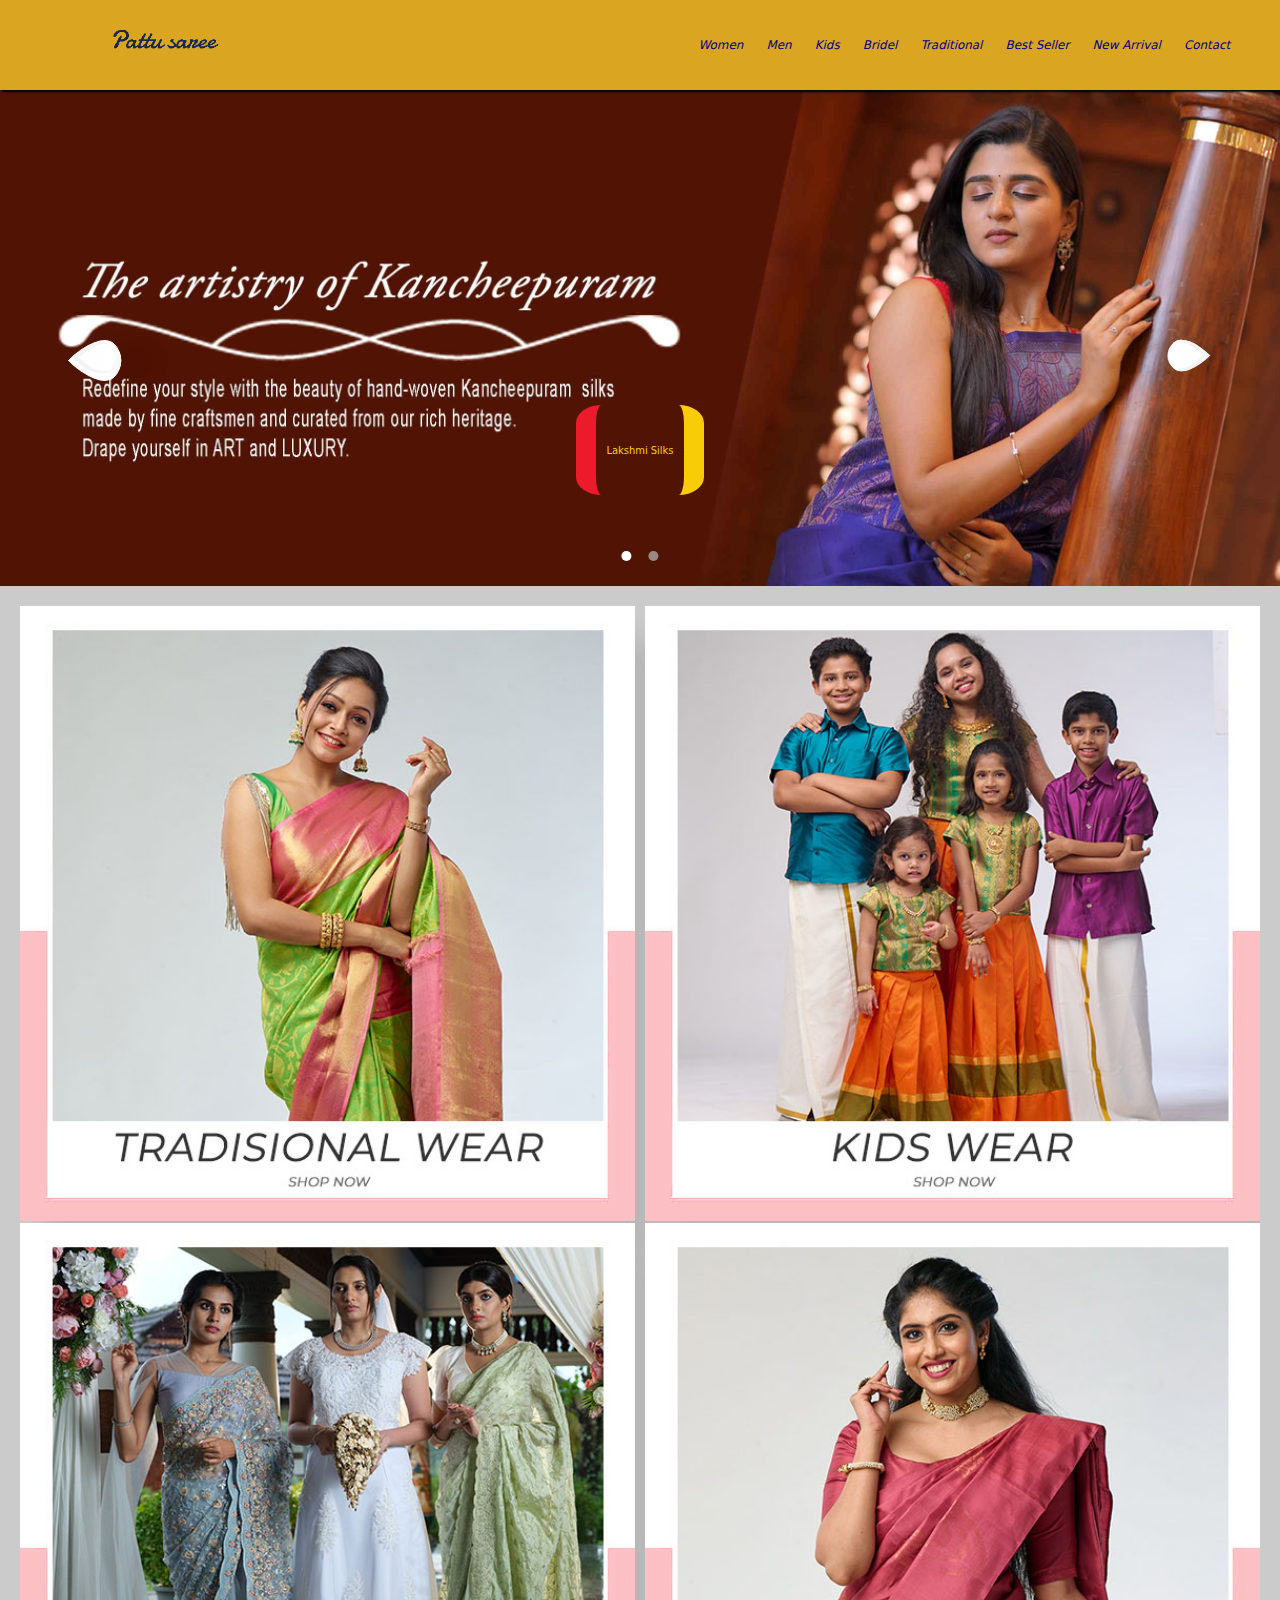
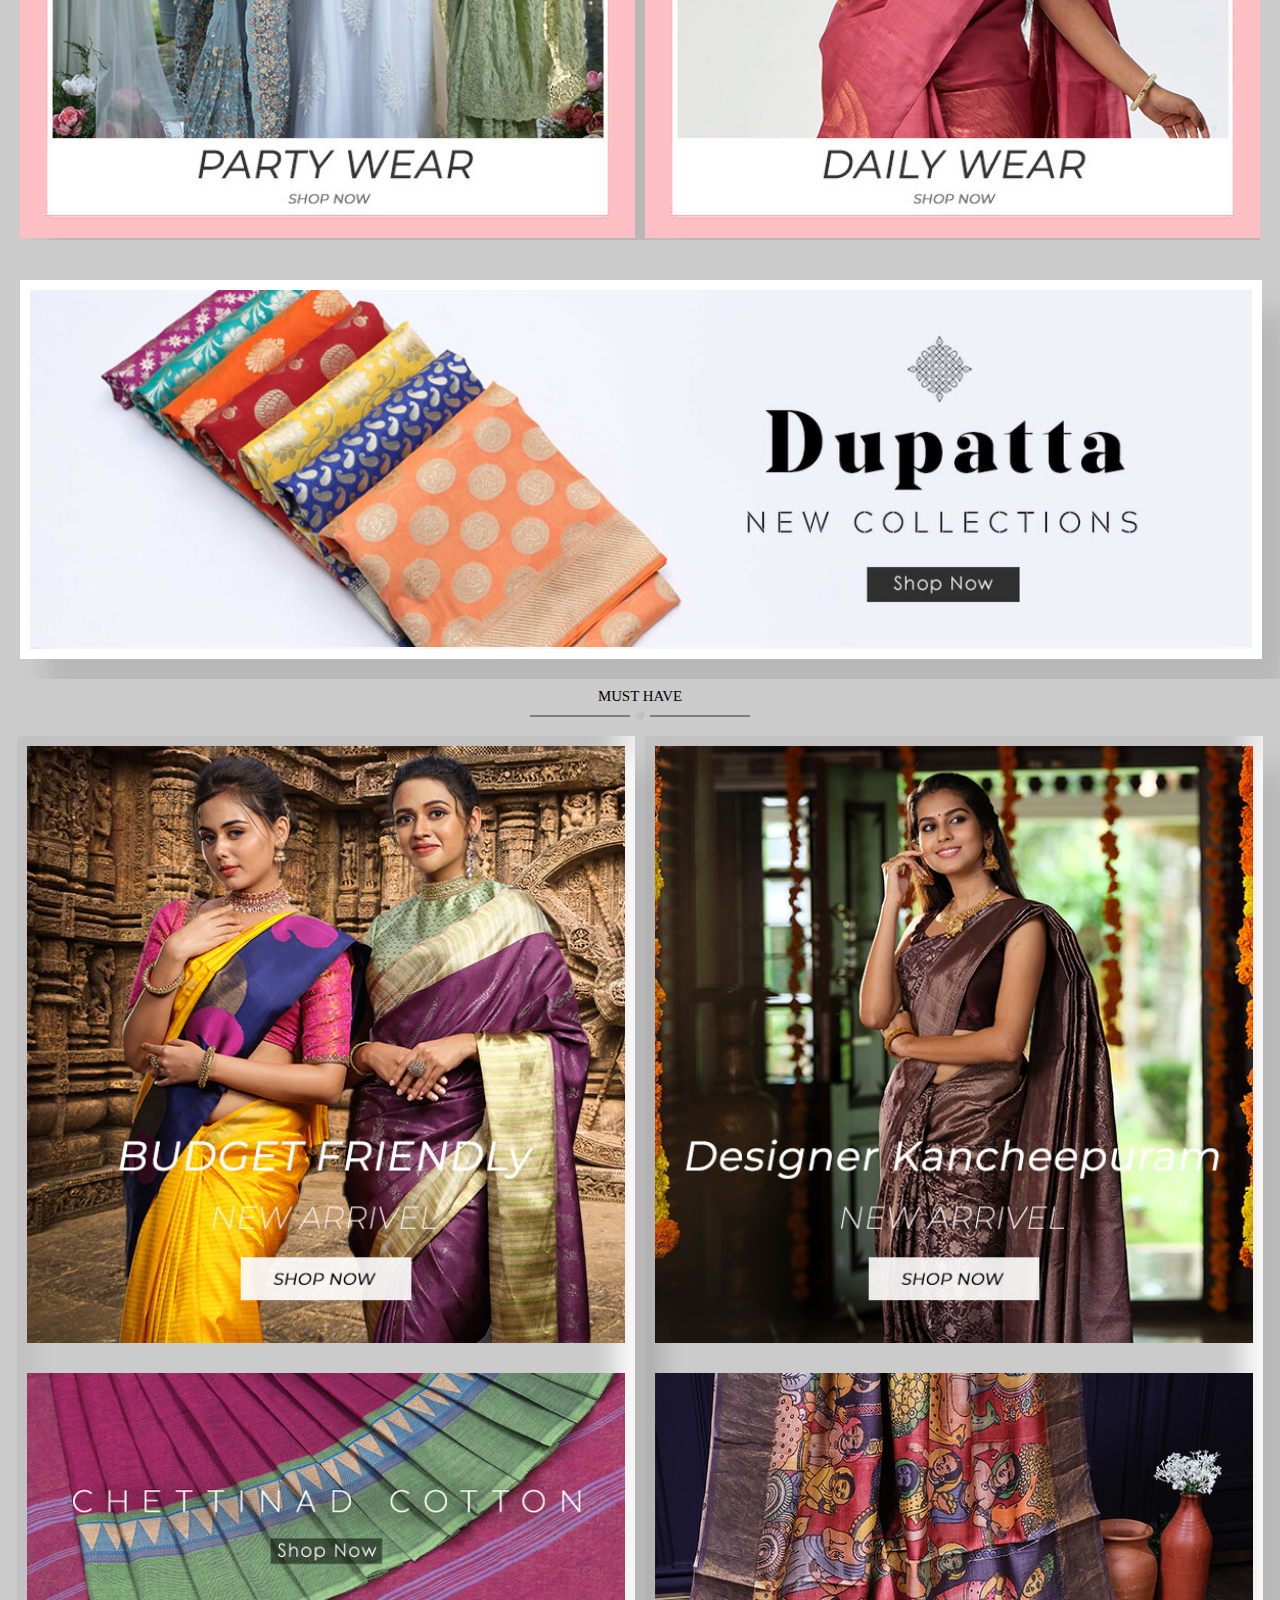
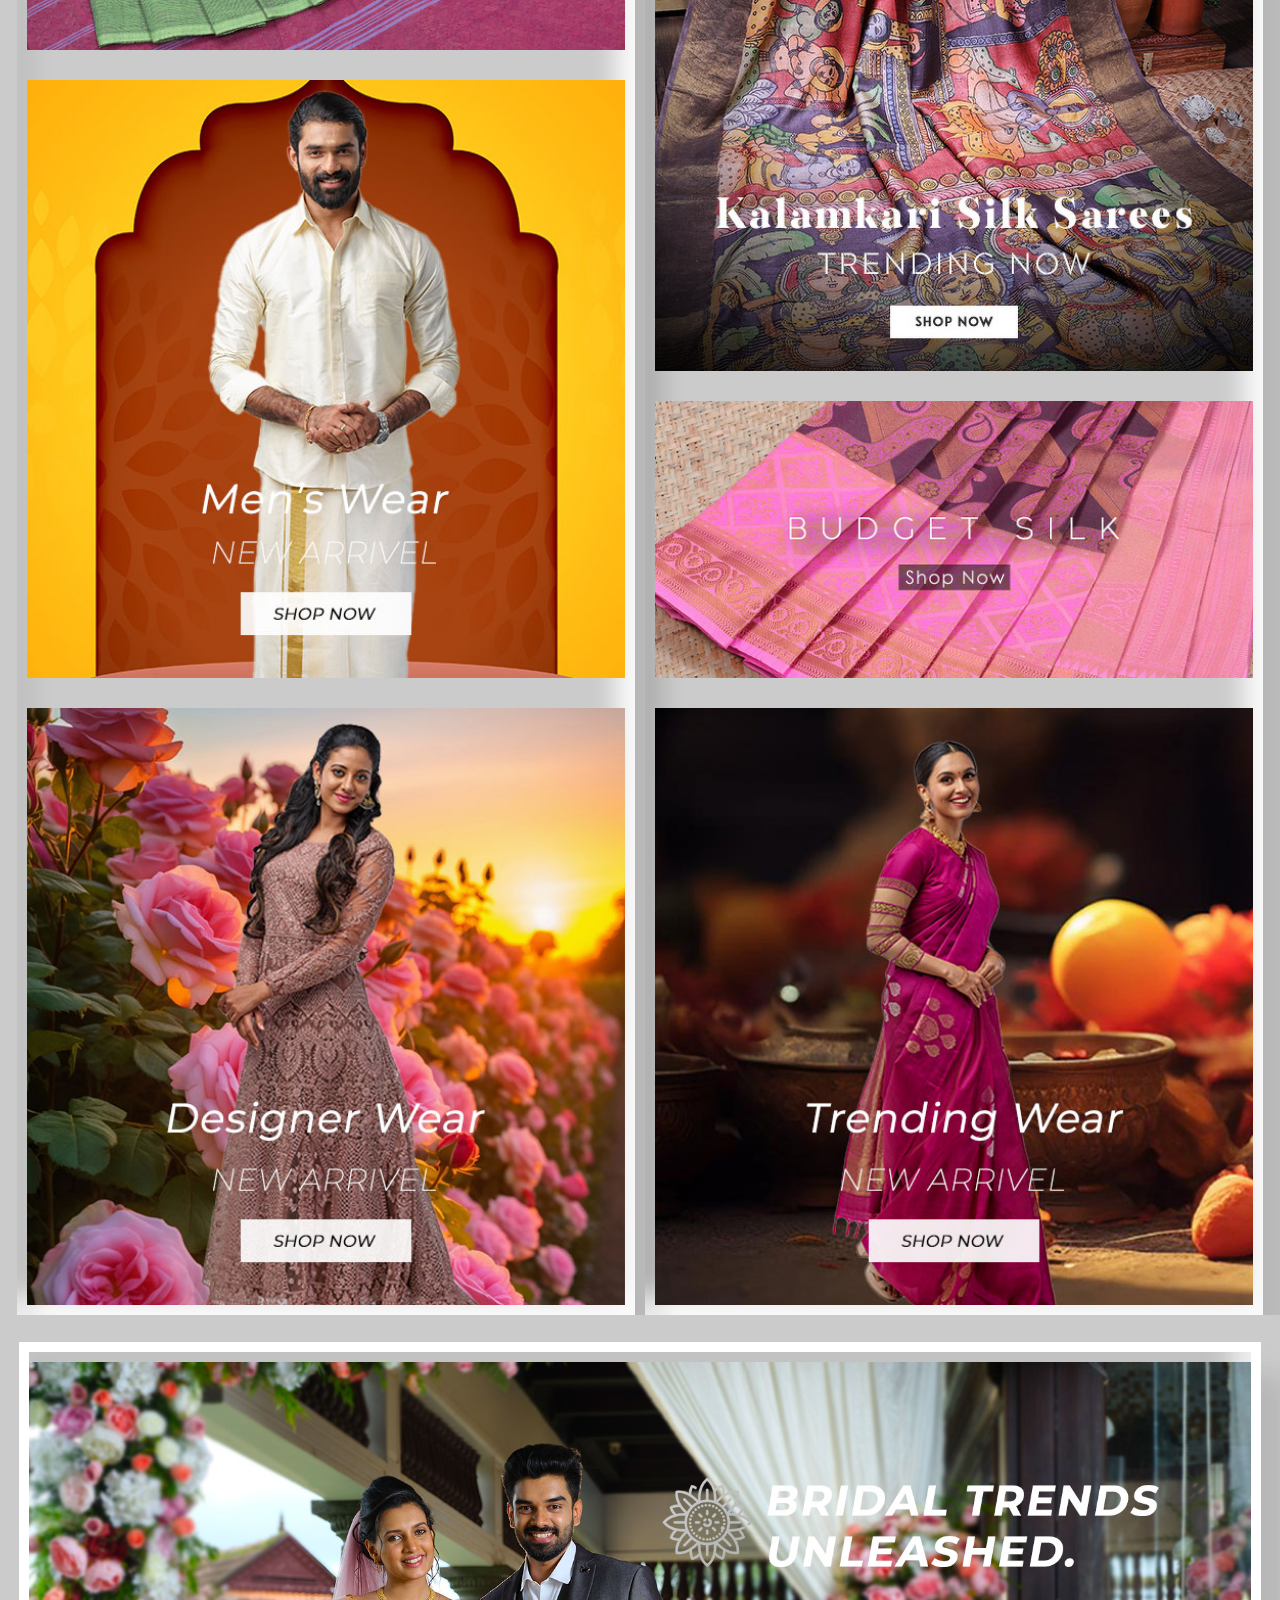
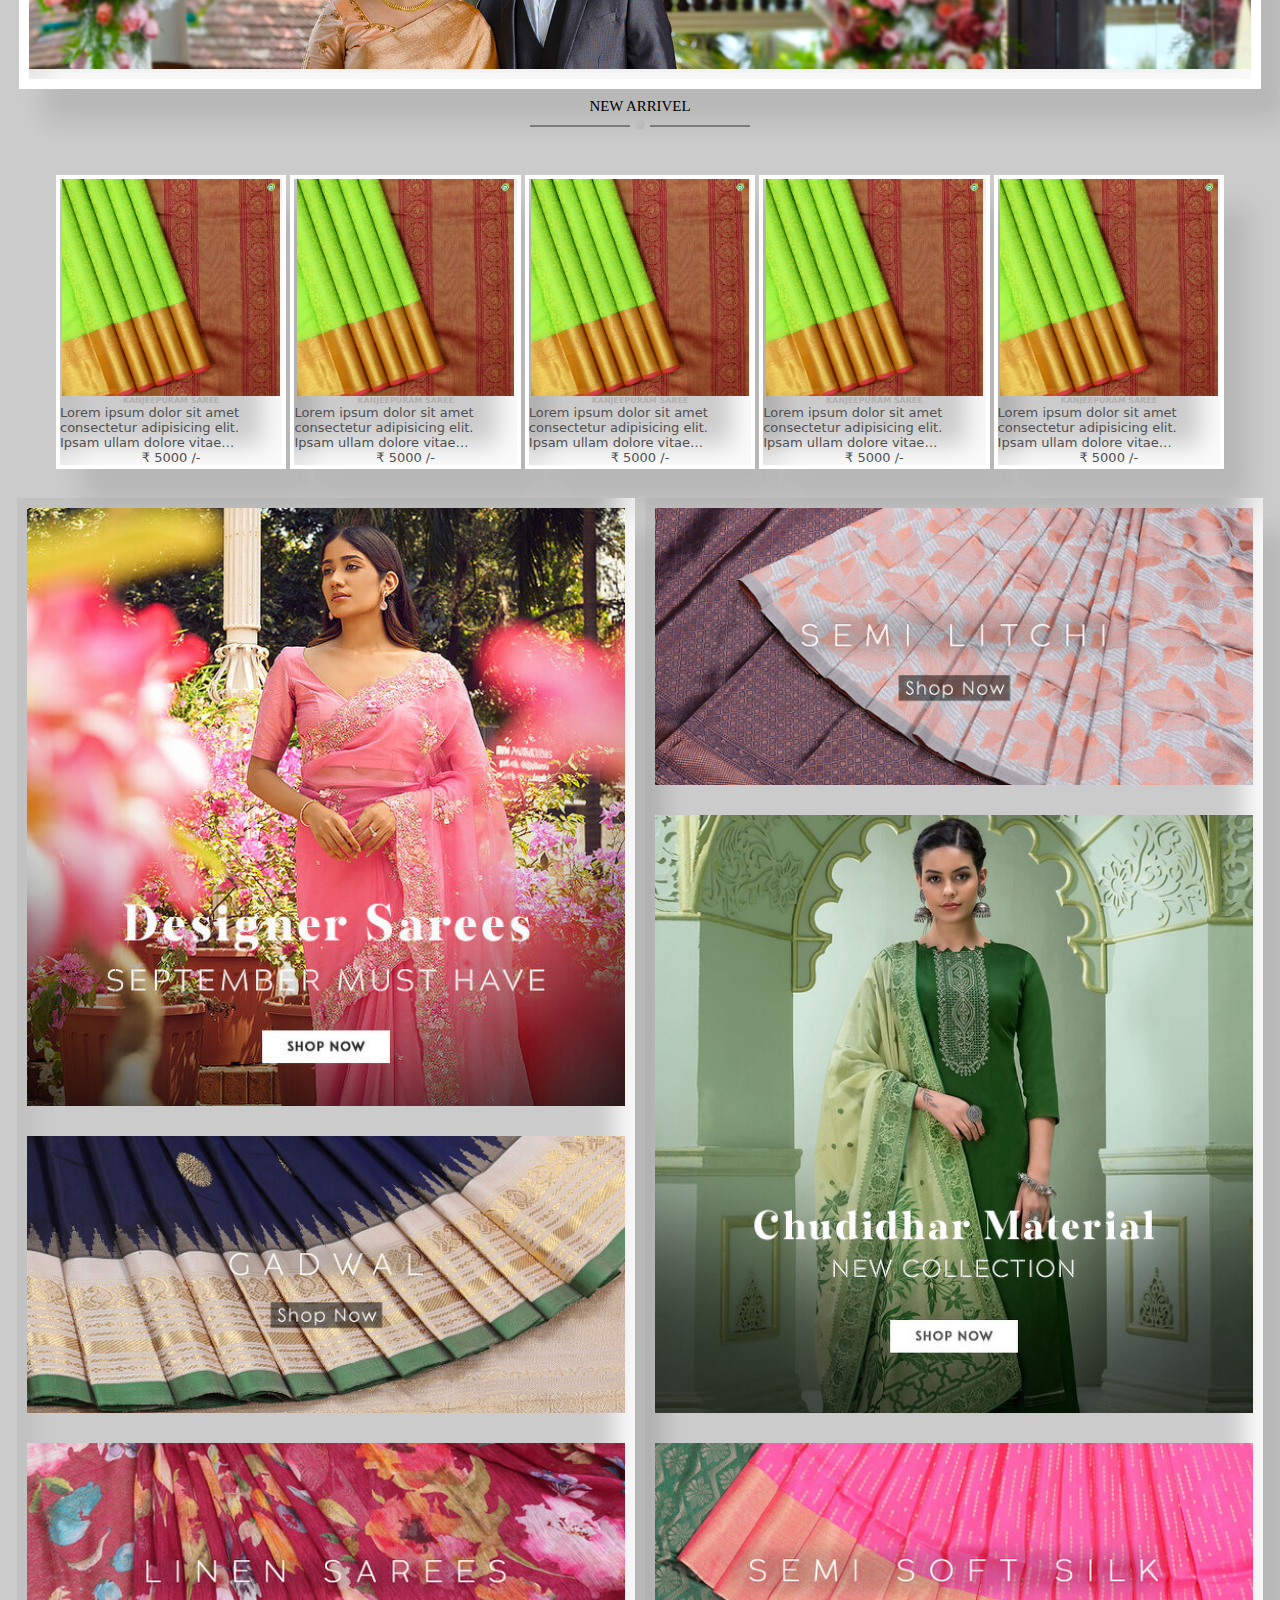
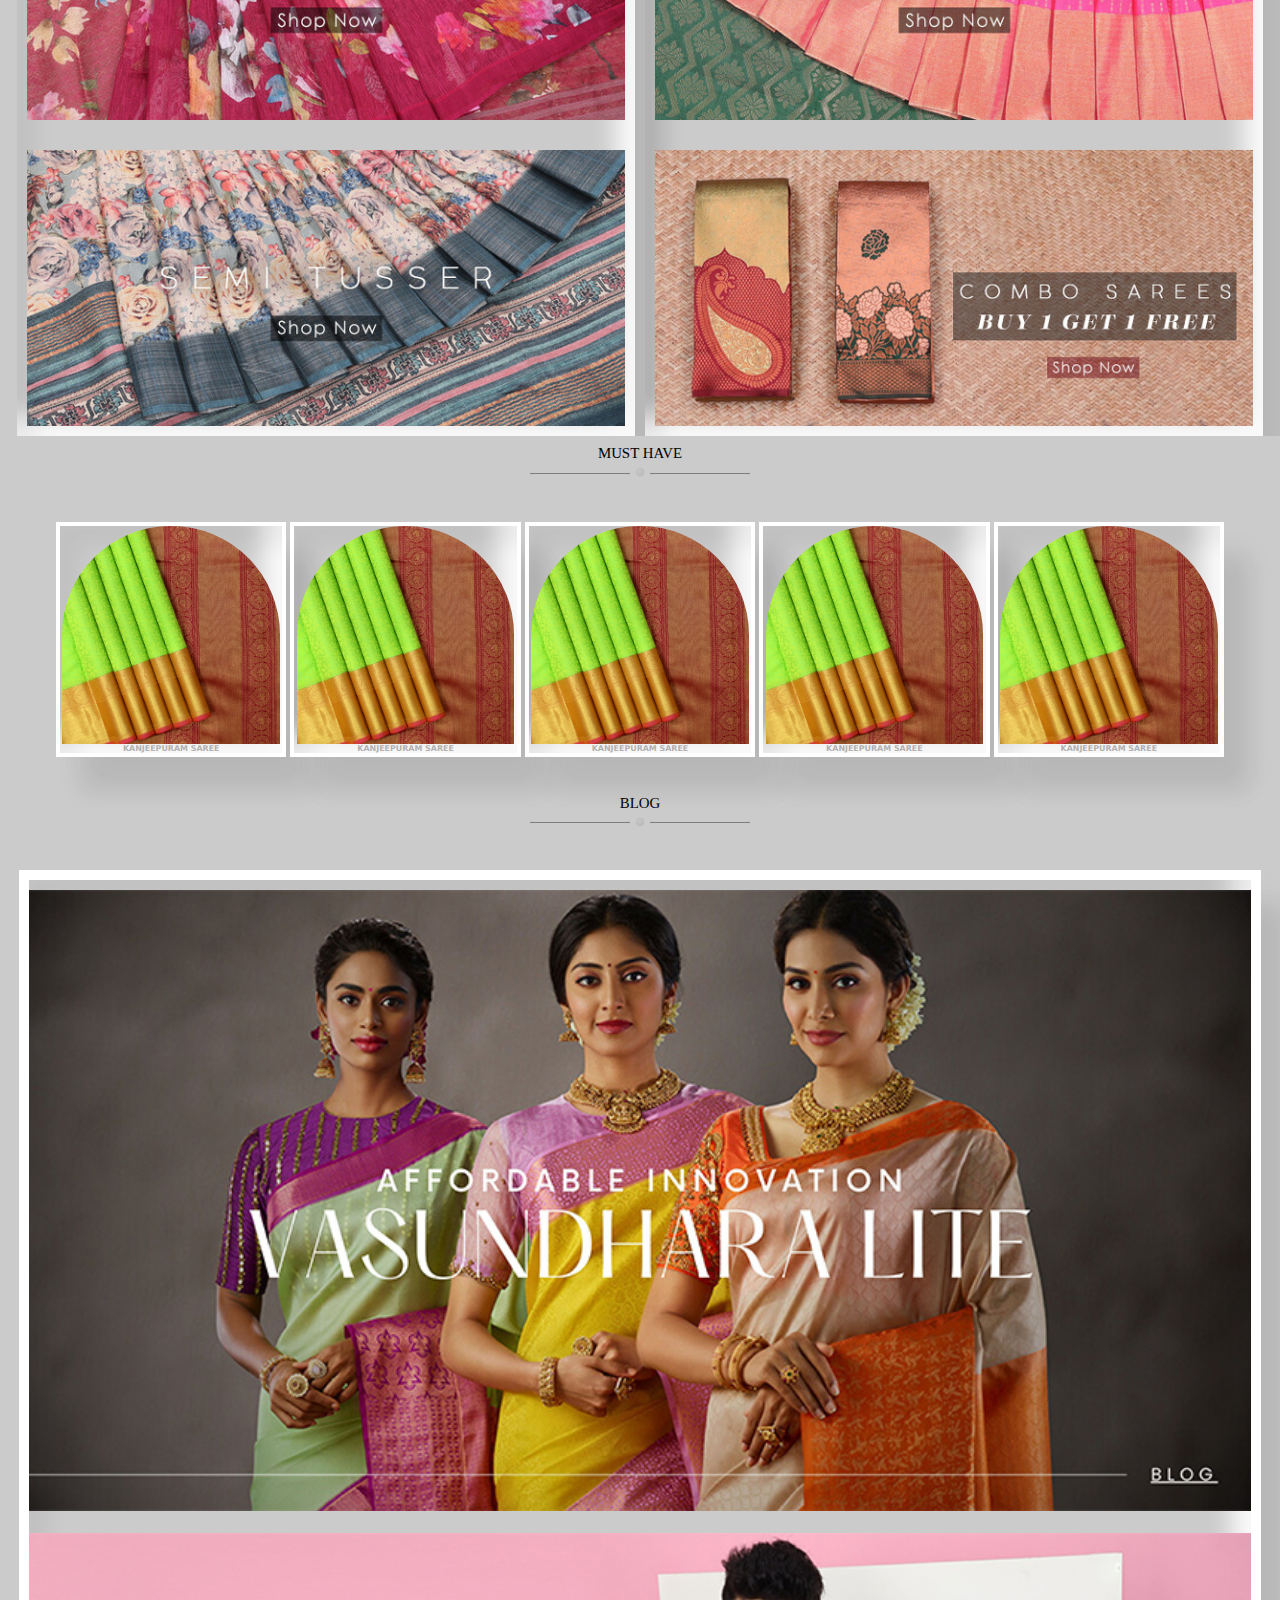
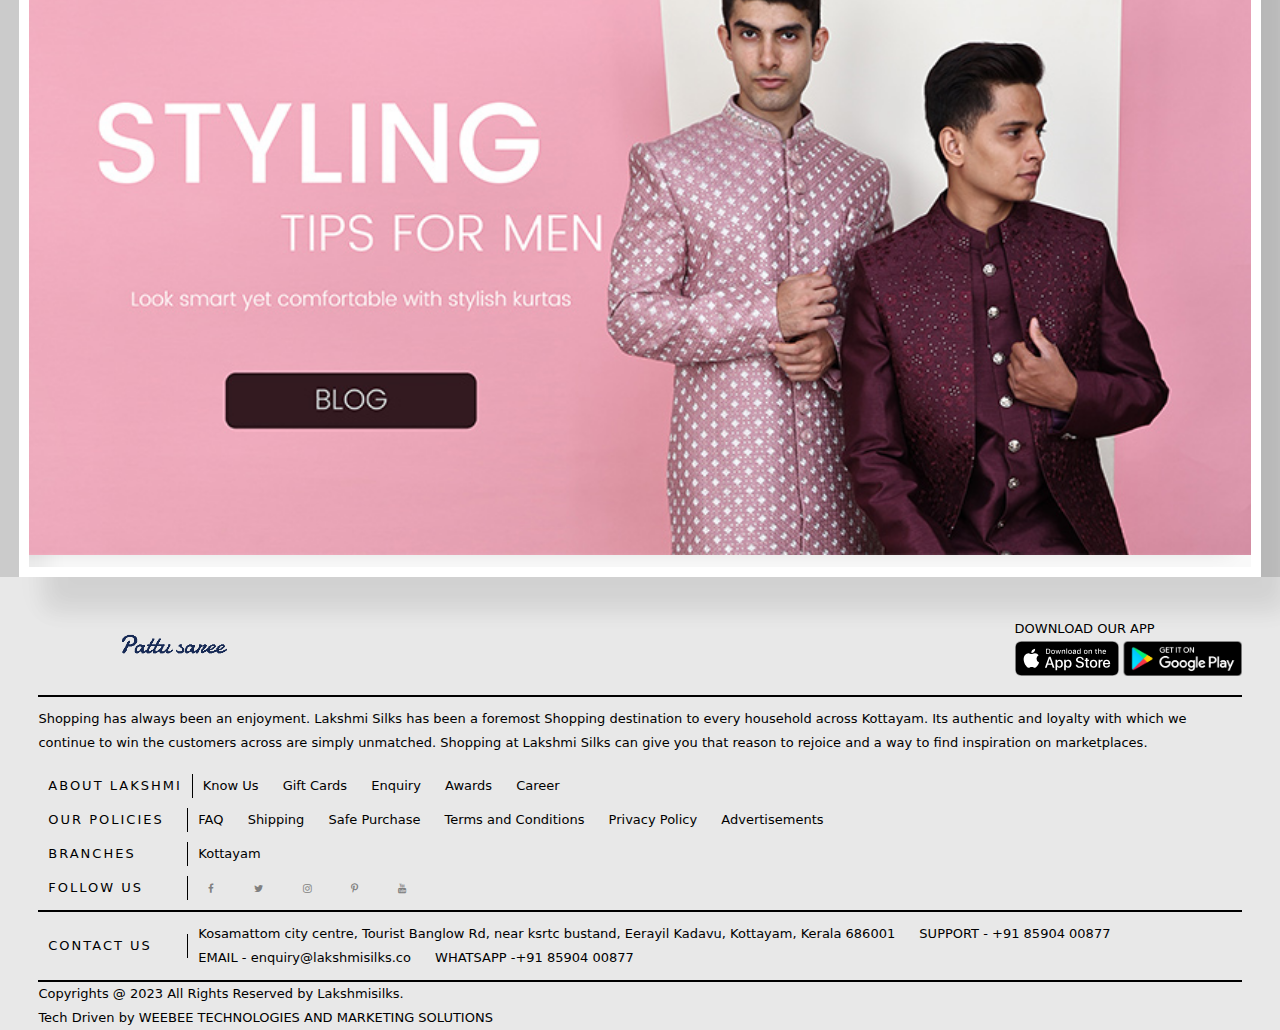
<file: index.html>
<!DOCTYPE html>
<html lang="en">
  <head>
    <meta charset="UTF-8" />
    <meta name="viewport" content="width=device-width, initial-scale=1.0" />
    <title>lakshmi-silks</title>
    <link rel="stylesheet" href="style.css" />
    <link rel="shortcut icon" href="./assets/logo.png" type="image/x-icon" />
    <link
      rel="stylesheet"
      href="https://cdnjs.cloudflare.com/ajax/libs/font-awesome/4.7.0/css/font-awesome.min.css"
    />
  </head>
  <body>
    <div class="ring" id="loader"></div>
    <header>
      <nav>
        <div class="logo">
          <img
            src="./assets/logo.png"
            alt="logo"
            loading="lazy"
            class="logo-img"
          />
        </div>
        <div class="menu-items">
          <div><i class="ba-close"></i></div>
          <ul>
            <li>Women</li>
            <li>Men</li>
            <li>Kids</li>
            <li>Bridel</li>
            <li>Traditional</li>
            <li>Best Seller</li>
            <li>New Arrival</li>
            <li>Contact</li>
          </ul>
        </div>
        <div class="burger"></div>
      </nav>
      <div class="mobile-menu-btm">
        <div><i class="fa fa-home" aria-hidden="true"></i></div>
        <div><i class="fa fa-shopping-bag" aria-hidden="true"></i></div>
        <div><i class="fa fa-phone" aria-hidden="true"></i></div>
        <div><i class="fa fa-address-book-o" aria-hidden="true"></i></div>
      </div>
    </header>
    <main>
      <div>
        <div class="hero">
          <div class="right">
            <div class="drops">
              <div class="drop"></div>
            </div>
          </div>
          <div class="left">
            <div class="drops">
              <div class="drop"></div>
            </div>
          </div>
          <div class="dots"></div>
          <div class="slide">
            <img src="./assets/hero.jpg" alt="" srcset="" loading="lazy" />
          </div>
          <div class="slide">
            <img
              src="./assets/lakshmicarousel2.jpg"
              alt=""
              srcset=""
              loading="lazy"
            />
          </div>
        </div>
      </div>
      <section>
        <div class="sect-2">
          <div class="col-l">
            <img
              src="./assets/lakshmibox10.jpg"
              alt="sect-2 iamge"
              loading="lazy"
            />
            <img
              src="./assets/lakshmibox11.jpg"
              alt="sect-2 iamg"
              loading="lazy"
            />
          </div>

          <div class="col-l">
            <img
              src="./assets/lakshmibox12.jpg"
              alt="sect-2 iamg"
              loading="lazy"
            />
            <img
              src="./assets/lakshmibox13.jpg"
              alt="sect-2 iamg"
              loading="lazy"
            />
          </div>
        </div>
      </section>
      <section>
        <div class="sect-3">
          <div class="semi-banner">
            <img src="./assets/pot (8).jpg" alt="banner" loading="lazy" />
          </div>
        </div>
      </section>
      <section>
        <div class="h-sec">
          <strong>MUST HAVE</strong>
          <div class="btm-cl">
            <div class="h-sec-bar"></div>
            <div>
              <img
                src="./assets/mandala.png"
                alt="symbol"
                class="Symbol"
                loading="lazy"
              />
            </div>
            <div class="h-sec-bar"></div>
          </div>
        </div>
        <div class="gallery">
          <div class="col">
            <img src="./assets/lakshmiblock2.jpg" alt="" loading="lazy" />
            <img src="./assets/asset 34.jpeg" alt="" loading="lazy" />
            <img src="./assets/lakhmiblock3.jpg" alt="" loading="lazy" />
            <img src="./assets/lakshmibblock4.jpg" alt="" loading="lazy" />
          </div>
          <div class="col">
            <img src="./assets/lakhmiblock1.jpg" alt="" loading="lazy" />
            <img src="./assets/asset 57.jpeg" alt="" loading="lazy" />
            <img src="./assets/asset 56.jpeg" alt="" loading="lazy" />
            <img src="./assets/lakhmiblock5.jpg" alt="" loading="lazy" />
          </div>
        </div>
      </section>
      <section>
        <div class="banner">
          <img src="./assets/HomeBanner4.jpg" alt="banner" loading="lazy" />
        </div>
      </section>
      <section>
        <div class="h-sec">
          <strong>New Arrivel</strong>
          <div class="btm-cl">
            <div class="h-sec-bar"></div>
            <div>
              <img
                src="./assets/mandala.png"
                alt="symbol"
                class="Symbol"
                loading="lazy"
              />
            </div>
            <div class="h-sec-bar"></div>
          </div>
        </div>
        <div class="product-row">
          <div class="product-box">
            <img
              src="./assets/pdct.jpg"
              alt="pdct"
              loading="lazy"
              class="pdctimg"
            />
            <h4 class="pdcth">Kanjeepuram saree</h4>
            <p class="pdctcnt">
              Lorem ipsum dolor sit amet consectetur adipisicing elit. Ipsam
              ullam dolore vitae perferendis quos iste debitis quaerat mollitia
              sed magni itaque, odit voluptates consectetur, quam, reprehenderit
              maxime distinctio totam nisi.
            </p>
            <span class="price">₹ 5000 /-</span>
          </div>
          <div class="product-box">
            <img
              src="./assets/pdct.jpg"
              alt="pdct"
              loading="lazy"
              class="pdctimg"
            />
            <h4 class="pdcth">Kanjeepuram saree</h4>
            <p class="pdctcnt">
              Lorem ipsum dolor sit amet consectetur adipisicing elit. Ipsam
              ullam dolore vitae perferendis quos iste debitis quaerat mollitia
              sed magni itaque, odit voluptates consectetur, quam, reprehenderit
              maxime distinctio totam nisi.
            </p>
            <span class="price">₹ 5000 /-</span>
          </div>
          <div class="product-box">
            <img
              src="./assets/pdct.jpg"
              alt="pdct"
              loading="lazy"
              class="pdctimg"
            />
            <h4 class="pdcth">Kanjeepuram saree</h4>
            <p class="pdctcnt">
              Lorem ipsum dolor sit amet consectetur adipisicing elit. Ipsam
              ullam dolore vitae perferendis quos iste debitis quaerat mollitia
              sed magni itaque, odit voluptates consectetur, quam, reprehenderit
              maxime distinctio totam nisi.
            </p>
            <span class="price">₹ 5000 /-</span>
          </div>
          <div class="product-box">
            <img
              src="./assets/pdct.jpg"
              alt="pdct"
              loading="lazy"
              class="pdctimg"
            />
            <h4 class="pdcth">Kanjeepuram saree</h4>
            <p class="pdctcnt">
              Lorem ipsum dolor sit amet consectetur adipisicing elit. Ipsam
              ullam dolore vitae perferendis quos iste debitis quaerat mollitia
              sed magni itaque, odit voluptates consectetur, quam, reprehenderit
              maxime distinctio totam nisi.
            </p>
            <span class="price">₹ 5000 /-</span>
          </div>
          <div class="product-box">
            <img
              src="./assets/pdct.jpg"
              alt="pdct"
              loading="lazy"
              class="pdctimg"
            />
            <h4 class="pdcth">Kanjeepuram saree</h4>
            <p class="pdctcnt">
              Lorem ipsum dolor sit amet consectetur adipisicing elit. Ipsam
              ullam dolore vitae perferendis quos iste debitis quaerat mollitia
              sed magni itaque, odit voluptates consectetur, quam, reprehenderit
              maxime distinctio totam nisi.
            </p>
            <span class="price">₹ 5000 /-</span>
          </div>
        </div>
      </section>
      <section>
        <div class="gallery">
          <div class="col">
            <img src="./assets/asset 38.jpeg" alt="" loading="lazy" />
            <img src="./assets/asset 37.jpeg" alt="" loading="lazy" />

            <img src="./assets/asset 36.jpeg" alt="" loading="lazy" />
            <img src="./assets/asset 39.jpeg" alt="" loading="lazy" />
          </div>
          <div class="col">
            <img src="./assets/asset 58.jpeg" alt="" loading="lazy" />
            <img src="./assets/asset 62.jpeg" alt="" loading="lazy" />
            <img src="./assets/asset 59.jpeg" alt="" loading="lazy" />
            <img src="./assets/asset 61.jpeg" alt="" loading="lazy" />
          </div>
        </div>
      </section>
      <section>
        <div class="h-sec">
          <strong>MUST HAVE</strong>
          <div class="btm-cl">
            <div class="h-sec-bar"></div>
            <div>
              <img
                src="./assets/mandala.png"
                alt="symbol"
                class="Symbol"
                loading="lazy"
              />
            </div>
            <div class="h-sec-bar"></div>
          </div>
        </div>
        <div class="product-row">
          <div class="product-box">
            <img
              src="./assets/pdct.jpg"
              alt="pdct"
              loading="lazy"
              class="ctimg"
            />
            <h4 class="cth">Kanjeepuram saree</h4>
          </div>
          <div class="product-box">
            <img
              src="./assets/pdct.jpg"
              alt="pdct"
              loading="lazy"
              class="ctimg"
            />
            <h4 class="cth">Kanjeepuram saree</h4>
          </div>
          <div class="product-box">
            <img
              src="./assets/pdct.jpg"
              alt="pdct"
              loading="lazy"
              class="ctimg"
            />
            <h4 class="cth">Kanjeepuram saree</h4>
          </div>
          <div class="product-box">
            <img
              src="./assets/pdct.jpg"
              alt="pdct"
              loading="lazy"
              class="ctimg"
            />
            <h4 class="cth">Kanjeepuram saree</h4>
          </div>
          <div class="product-box">
            <img
              src="./assets/pdct.jpg"
              alt="pdct"
              loading="lazy"
              class="ctimg"
            />
            <h4 class="cth">Kanjeepuram saree</h4>
          </div>
        </div>
      </section>
      <section>
        <div class="h-sec">
          <strong>BLOG</strong>
          <div class="btm-cl">
            <div class="h-sec-bar"></div>
            <div>
              <img
                src="./assets/mandala.png"
                alt="symbol"
                class="Symbol"
                loading="lazy"
              />
            </div>
            <div class="h-sec-bar"></div>
          </div>
        </div>
        <div class="banner">
          <div class="col">
            <img src="./assets/asset 63.jpeg" alt="" loading="lazy" />
          </div>
          <div class="col">
            <img src="./assets/asset 64.jpeg" alt="" loading="lazy" />
          </div>
        </div>
      </section>
      <footer class="footer">
        <div class="footer-top">
          <div class="container">
            <div class="widgetdiv">
              <div class="logorow">
                <div class="logo logodiv">
                  <a href="#"
                    ><img
                      alt=""
                      src="./assets/logo.png"
                      style="height: 80px !important"
                      loading="lazy"
                  /></a>
                </div>
                <div class="logo logodiv2">
                  <div class="appcol">DOWNLOAD OUR APP</div>
                  <a target="_blank"
                    ><img alt="" src="assets/appstore.svg" class="storeimg"
                  /></a>
                  <a target="_blank"
                    ><img alt="" src="assets/playstore.png" class="storeimg"
                  /></a>
                </div>
              </div>
              <div class="borderbottom"></div>
              <p class="logocontent">
                Shopping has always been an enjoyment. Lakshmi Silks has been a
                foremost Shopping destination to every household across
                Kottayam. Its authentic and loyalty with which we continue to
                win the customers across are simply unmatched. Shopping at
                Lakshmi Silks can give you that reason to rejoice and a way to
                find inspiration on marketplaces.
              </p>
            </div>

            <div class="widgetservice ourservice">
              <div class="widgettitle">About Lakshmi</div>
              <div class="widgetcontent">
                <ul>
                  <li><a href="know-us">Know Us</a></li>
                  <li>
                    <a>Gift Cards</a>
                  </li>
                  <!--                                    <li><a href="#">Pothys Rewards</a></li>-->
                  <li><a href="contacts">Enquiry</a></li>
                  <li><a href="awards">Awards</a></li>
                  <li><a href="career">Career</a></li>
                </ul>
              </div>
            </div>

            <div class="widgetservice ourservice">
              <div class="widgettitle">Our Policies</div>
              <div class="widgetcontent">
                <ul>
                  <li><a href="faq">FAQ</a></li>
                  <li><a href="shipping">Shipping</a></li>
                  <li><a href="safe-purchase">Safe Purchase</a></li>
                  <li>
                    <a href="terms-and-conditions">Terms and Conditions</a>
                  </li>
                  <li><a href="privacy-policy">Privacy Policy</a></li>
                  <!-- <li><a href="track-order">Track Your Order</a></li> -->
                  <li>
                    <a href="https://wa.me/91 85904 00877">Advertisements</a>
                  </li>
                </ul>
              </div>
            </div>

            <div class="widgetservice ourservice">
              <div class="widgettitle">BRANCHES</div>
              <div class="widgetcontent tabcontent">
                <ul>
                  <li>
                    <a>Kottayam</a>
                  </li>
                </ul>
              </div>
            </div>

            <div class="widgetservice ourservice">
              <div class="widgettitle">FOLLOW US</div>
              <div class="widgetcontent socialdiv">
                <a target="_blank"><i class="fa fa-facebook-f fabicon"></i></a>
                <a target="_blank"><i class="fa fa-twitter fabicon"></i></a>
                <a target="_blank"><i class="fa fa-instagram fabicon"></i></a>
                <a target="_blank"><i class="fa fa-pinterest-p fabicon"></i></a>
                <a target="_blank"><i class="fa fa-youtube fabicon"></i></a>
                <a target="_blank"><i class="fa fa-blogger fabicon"></i></a>
              </div>
            </div>

            <div class="borderbottom"></div>
            <div class="widgetservice ourservice">
              <div class="widgettitle">Contact US</div>
              <div class="widgetcontent tabcontent tabcontentdot">
                <ul>
                  <li>
                    <a
                      >Kosamattom city centre, Tourist Banglow Rd, near ksrtc
                      bustand, Eerayil Kadavu, Kottayam, Kerala 686001</a
                    >
                  </li>
                  <!-- <li><a href="tel:+918939593990">MAIN - +91-8939593990/ 96</a></li> -->
                  <li>
                    <a href="tel:+918939593990">SUPPORT - +91 85904 00877</a>
                  </li>
                  <li>
                    <a href="mailto:enquiry@lakshmisilks.co"
                      >EMAIL - enquiry@lakshmisilks.co</a
                    >
                  </li>
                  <!-- <li><a>SKYPE - pothyssilks</a></li> -->
                  <li>
                    <a href="https://wa.me/91 85904 00877"
                      >WHATSAPP -+91 85904 00877</a
                    >
                  </li>
                </ul>
              </div>
            </div>
            <div class="borderbottom"></div>
          </div>

          <div class="footerbottom">
            <div class="paymentdiv">
              <span
                >Copyrights @ 2023 All Rights Reserved by Lakshmisilks.</span
              >
            </div>
            <div class="techdiv">
              <a target="_blank" href="https://weebee.co.in"
                >Tech Driven by WEEBEE TECHNOLOGIES AND MARKETING SOLUTIONS</a
              >
            </div>
          </div>
        </div>
      </footer>
    </main>

    <script type="module" src="./script.js"></script>
  </body>
</html>
</file>
<file: style.css>
:root {
  --primary--color: #ec1b2b;
  --secondry--color: #f8cd08;
  --font: #252545;
  --gap: 10px 10px;
}
* {
  box-sizing: border-box;
  margin: 0;
  padding: 0;

  /* font-size: 62%; */
  font-family: system-ui, -apple-system, BlinkMacSystemFont, "Segoe UI", Roboto,
    Oxygen, Ubuntu, Cantarell, "Open Sans", "Helvetica Neue", sans-serif;
}
html {
  font-size: 62%;
  /* background: url("./assets/navold2.jpg"); */
  /* background: #cbcbcb; */
  background-color: #cbcbcb;
}

nav {
  position: absolute;
  top: 0;
  z-index: 99;
  display: flex;
  flex-direction: row;
  align-items: center;

  justify-content: space-between;
  height: 90px;
  width: 100vw;
  max-width: 100vw;
  background: goldenrod;
  /* background: url("./assets/navold.jpg"); */
  background-size: cover;
  padding-right: 3rem;

  background-position: center;
  background-size: contain;
  box-shadow: 2px 2px 2px black;
}
nav .logo {
  font-size: 3rem;
  padding-left: 3rem;
}
.sticky {
  position: fixed;
}
.logo-img {
  height: 80px;
  width: auto;
}
nav .burger {
  font-size: 3rem;
  margin: 3rem;
  display: none;
  background-color: transparent;
  width: 60px;
  height: 15px;
  border: 5px solid var(--primary--color);

  cursor: pointer;
}
nav .burger:hover {
  transform: scale(1.2);
  transition: all 350ms;
  border: 5px solid var(--secondry--color);
}
.menu-items ul li {
  list-style: none;
  display: inline-block;
  padding-right: 20px;
  color: darkblue;
  font-size: 1.2rem;
  text-transform: capitalize;
  font-style: italic;
}
.mobile-menu-btm {
  display: none;
}
.fa:hover {
  transform: scale(1.2);
  transition: all 350ms;
  color: var(--secondry--color);
}
.hero {
  margin-top: 90px;
  max-width: 100vw;
  height: 50rem;
  /* margin: 0 auto; */
  position: relative;

  /* IN THE END */
  overflow: hidden;
}
.slide {
  position: absolute;
  top: 0;
  width: 100%;
  height: 50rem;

  display: flex;
  align-items: center;
  justify-content: center;

  /* THIS creates the animation! */
  transition: transform 1s;
}

.slide > img {
  /* Only for images that have different size than slide */
  width: 100%;
  height: 100%;
  object-fit: cover;
}
.left {
  position: absolute;
  top: 50%;
  left: 6%;
  height: 5vh;
  width: 5vh;
  transform: rotate(-45deg);
  z-index: 1;
  background-color: white;
  font-size: 4rem;

  border: 1px solid white;
  border-radius: 0% 100% 54% 46% / 0% 46% 54% 100%;
  cursor: pointer;
}
.left:hover,
.right:hover {
  background-color: var(--primary--color);
}
.right {
  position: absolute;
  top: 50%;
  right: 6%;

  transform: rotate(135deg);
  z-index: 1;
  background-color: white;

  border-radius: 0% 100% 54% 46% / 0% 46% 54% 100%;
  cursor: pointer;
}

.drop:hover {
  border-radius: 50%;
}
.drops {
  position: relative;
  display: flex;
  align-items: center;
  justify-content: center;
}
.drop {
  position: relative;
  width: 35px;
  height: 35px;
  /* background: #000; */

  box-shadow: inset 20px 20px 20px rgb(0, 0, 0, 0.05),
    25px 35px 20px rgb(0, 0, 0, 0.05), 25px 30px 30px rgb(0, 0, 0, 0.05),
    inset -20px -20px 25px rgb(255, 255, 255, 0.9);
}
.drop:nth-child(1) {
  border-radius: 0% 100% 54% 46% / 0% 46% 54% 100%;
}

.drop::before {
  content: "";
  position: absolute;
  background: white;
  top: 5px;
  left: 5px;
  width: 30px;
  height: 30px;
  border-radius: 0% 100% 54% 46% / 0% 46% 54% 100%;
  opacity: 0.9;
}
.drop::after {
  content: "";
  position: absolute;
  background: white;
  top: 20px;
  left: 20px;
  width: 10px;
  height: 10px;
  border-radius: 0% 100% 54% 46% / 0% 46% 54% 100%;
  opacity: 0.9;
}

/* .hero .slide img {
  height: auto;
  width: 100vw;
} */
.dots {
  position: absolute;
  bottom: 5%;
  left: 50%;
  transform: translateX(-50%);
  display: flex;
  z-index: 1;
}

.dots__dot {
  border: none;
  background-color: #b9b9b9;
  opacity: 0.7;
  height: 1rem;
  width: 1rem;
  border-radius: 50%;
  margin-right: 1.75rem;
  cursor: pointer;
  transition: all 0.5s;

  /* Only necessary when overlying images */
  /* box-shadow: 0 0.6rem 1.5rem rgba(0, 0, 0, 0.7); */
}

.dots__dot:last-child {
  margin: 0;
}

.dots__dot--active {
  background-color: #fff;
  /* background-color: #888; */
  opacity: 1;
}

html ::-webkit-scrollbar {
  display: none;
}
body {
  display: flex;
  width: 100vw;
  height: auto;
  position: relative;
}
.sect-2 {
  display: flex;
  flex-direction: row;
  overflow: hidden;
  margin: 20px;
  max-width: 97vw;
  gap: 10px;
  align-items: center;
  justify-content: space-evenly;
}
.col-1 {
  overflow: hidden;
  /* padding: 10px; */
  border: 10px solid white;
}
.col-l > img {
  height: auto;
  width: 100%;

  box-shadow: inset 20px 20px 20px rgb(0, 0, 0, 0.05),
    25px 35px 20px rgb(0, 0, 0, 0.05), 25px 30px 30px rgb(0, 0, 0, 0.05),
    inset -20px -20px 25px rgb(255, 255, 255, 0.9);
}
.sect-2 .col-l img:hover {
  transform: scale(1.05);
  transition: all 350ms ease-in-out;
}
.gallery {
  display: flex;
  justify-content: center;
  align-items: flex-start;
  width: 100%;
  max-width: 100vw;
  background-color: transparent;
  gap: var(--gap);
  overflow: hidden;
}
.gallery .col {
  display: flex;
  flex-direction: column;
  width: 48.25vw;
  height: auto;
  gap: var(--gap);
  box-shadow: inset 20px 20px 20px rgb(0, 0, 0, 0.05),
    25px 35px 20px rgb(0, 0, 0, 0.05), 25px 30px 30px rgb(0, 0, 0, 0.05),
    inset -20px -20px 25px rgb(255, 255, 255, 0.9);
  overflow: hidden;
}
.gallery .col img {
  width: 100%;
  padding: 10px;
  height: auto;
}

.gallery .col img:hover {
  transform: scale(1.05);
  transition: all 350ms ease-in-out;
}
.banner {
  display: flex;
  flex-direction: column;
  align-items: center;
  justify-content: center;
  margin-top: 3vh;
  max-width: 97vw;
  overflow: hidden;
  box-shadow: inset 20px 20px 20px rgb(0, 0, 0, 0.05),
    25px 35px 20px rgb(0, 0, 0, 0.05), 25px 30px 30px rgb(0, 0, 0, 0.05),
    inset -20px -20px 25px rgb(255, 255, 255, 0.9);
  border: 10px solid white;
}
section {
  width: 100vw;
  display: flex;
  align-items: center;
  justify-content: center;
  flex-direction: column;
}

.banner img:hover {
  transform: scale(1.05);
  transition: all 350ms ease-in-out;
}
.banner img {
  margin: var(--gap);
  width: 97vw;
  height: auto;
}
.sect-3 {
  max-width: 100vw;
  overflow: hidden;
}
.semi-banner {
  margin: 20px;

  width: 97vw;
  height: auto;
  overflow: hidden;
  border: 10px solid white;
  box-shadow: inset 20px 20px 20px rgb(0, 0, 0, 0.05),
    25px 35px 20px rgb(0, 0, 0, 0.05), 25px 30px 30px rgb(0, 0, 0, 0.05),
    inset -20px -20px 25px rgb(255, 255, 255, 0.9);
}
.semi-banner img {
  width: 100%;
  height: auto;
}
.semi-banner img:hover {
  transform: scale(1.05);
  transition: all 350ms ease-in-out;
}
.h-sec {
  display: flex;
  align-items: center;
  justify-content: center;
  flex-direction: column;
  margin: 1vh 0;
  height: auto;
  max-width: 100vw;
}
.h-sec strong {
  font-weight: 100;
  text-transform: uppercase;
  font-size: 1.5rem;
  font-family: "Monserat";
}
.Symbol {
  height: 1rem;
  margin: 0.5rem;
}
.btm-cl {
  display: flex;
  flex-direction: row;
  align-items: center;
}
.h-sec-bar {
  width: 100px;
  height: 1.5px;
  background-color: #7e7d7d;
}
.product-row {
  display: flex;
  flex-direction: row;
  align-items: center;
  justify-content: space-evenly;
  margin: 3vh 0;
  max-width: 100vw;
  /* background: url("./assets/nav2.jpg"); */
}
.product-box {
  height: auto;
  width: 18vw;
  box-shadow: inset 20px 20px 20px rgb(0, 0, 0, 0.05),
    25px 35px 20px rgb(0, 0, 0, 0.05), 25px 30px 30px rgb(0, 0, 0, 0.05),
    inset -20px -20px 25px rgb(255, 255, 255, 0.9);
  border: 0.5rem solid white;
  overflow: hidden;
  margin: 2px;
  align-items: center;
  justify-content: center;
  display: flex;
  flex-direction: column;
  /* box-shadow: 2px 2px 2px black; */
}
.pdcth {
  font-size: 0.8rem;
  text-transform: uppercase;
  color: #b2b0b0;
  display: -webkit-box;
  max-width: 18vw;
  -webkit-line-clamp: 1;
  -webkit-box-orient: vertical;
  overflow: hidden;
  text-overflow: ellipsis;
}
.pdctcnt {
  font-size: 13px;
  color: #505052;
  display: -webkit-box;
  max-width: 18vw;
  -webkit-line-clamp: 3;
  -webkit-box-orient: vertical;
  overflow: hidden;
  text-overflow: ellipsis;
  /* height: 35px; */
}
.price {
  font-size: 13px;
  color: #505052;
}
.pdctimg {
  height: 17vw;
  width: auto;
}
img:hover {
  transform: scale(1.05);
  transition: all 350ms ease-in-out;
}
.ctimg {
  height: 17vw;
  width: auto;
  border-top-right-radius: 50%;
  border-top-left-radius: 50%;
}
.cth {
  text-align: center;
  font-size: 0.8rem;
  text-transform: uppercase;
  color: #b2b0b0;
  display: -webkit-box;
  max-width: 18vw;
  -webkit-line-clamp: 1;
  -webkit-box-orient: vertical;
  overflow: hidden;
  text-overflow: ellipsis;
}
footer {
  -webkit-text-size-adjust: 100%;
  -webkit-tap-highlight-color: rgba(0, 0, 0, 0);
  line-height: 24px;
  font-weight: 400;
  -webkit-font-smoothing: antialiased;
  box-sizing: border-box;
  display: block;
  font-family: "MontserratLight";
  font-size: 13px;
  padding: 30px 0;
  padding-bottom: 0;
  background-color: #e8e8e8 !important;
  color: #000 !important;
  max-width: 100vw;
}

.container {
  width: 94vw;
  margin-left: 3vw;
  max-width: 100vw;
}
.borderbottom {
  background-color: #000000;
  height: 2px;
  width: 100%;
}
.widgetdiv {
  display: flex;
  flex-direction: column;
  align-items: center;
  justify-content: space-evenly;
}
.logorow {
  display: flex;
  align-items: center;
  justify-content: space-between;
  width: 100%;
}
.storeimg {
  height: 35px;
  width: auto;
}
.logdiv {
  display: inline-block;
}
.logocontent {
  color: #000;
  width: 100%;
  margin: 1rem 0;
}

a {
  text-decoration: none;
  color: black;
}

.widgetservice {
  display: flex;
  flex-direction: row;
  justify-content: start;
  align-items: center;
  height: auto;
  margin: 1rem;
}
.widgettitle {
  font-weight: thin;
  letter-spacing: 2px;
  min-width: 140px !important;
  padding-right: 10px;
  text-transform: uppercase;
  border-right: 1px solid black;
}
.widgetcontent ul li {
  display: inline-block;
  list-style: none;
  padding: 0px 10px;
}
.footerbottom {
  margin-left: 3vw;
}
.ring {
  height: 10vh;
  display: flex;
  position: absolute;
  left: 45vw;
  top: 45vh;
  z-index: 99999;
  align-items: center;
  justify-content: center;
  width: 10vw;
  border-radius: 20%;
  border-left: 20px solid var(--primary--color);
  border-right: 20px solid var(--secondry--color);

  animation: rotery 1s infinite linear;
}
.ring::after {
  content: "Lakshmi Silks";
  color: var(--secondry--color);
}
@keyframes rotery {
  0% {
    transform: rotate(0deg);
  }
  100% {
    transform: rotate(360deg);
  }
}
.menu-items ul li:hover {
  transform: scale(1.2);
  transition: all 350ms;
  color: var(--primary--color);
  cursor: pointer;
}
@media (width<= 1000px) {
  .menu-items {
    display: none;
    z-index: 9999;
    position: fixed;
    top: 90px;
    left: 0;
    width: 100vw;
    height: 90vh;
    background: url("./assets/navold.jpg");
    box-shadow: inset 20px 20px 20px rgb(0, 0, 0, 0.5),
      25px 35px 20px rgb(0, 0, 0, 0.5), 25px 30px 30px rgb(0, 0, 0, 0.5),
      inset -20px -20px 25px rgb(255, 255, 255, 0.9);
    animation: slide 1s linear alternate;
    justify-content: space-evenly;
    align-items: center;
  }
  .menu-items ul li {
    display: list-item;
    padding: 20px;
  }
  nav .burger {
    display: block;
  }
  .mobile-menu-btm {
    background: url("./assets/navold2.jpg");
    background-size: cover;
    position: fixed;
    bottom: 0;
    width: 100vw;
    height: 90px;
    /* background-color: #fff; */
    display: flex;
    align-items: center;
    justify-content: space-evenly;
    z-index: 9999;
    font-size: 3rem;
    /* border: 10px solid transparent;
    padding: 15px;
    border-image: url(./assets/appstore.svg) 30 round; */
  }
  .fa {
    color: var(--primary--color);
  }
  .ba-close:hover {
    transform: scale(1.2);
    transition: all 350ms;
    color: var(--primary--color);
  }
}
@keyframes slide {
  from {
    transform: translateX(100%);
  }
  to {
    transform: translateX(0%);
  }
}
.ba-close {
  display: none;
  position: absolute;
  right: 10%;
  top: 10%;
  color: white;
  font-size: 2rem;
  border-radius: 50%;
  border: 1px solid white;
  padding: 7px;
  cursor: pointer;
}
.ba-close::after {
  content: "X";
}
.visible {
  display: block;
}
.widgetcontent {
  display: flex;
  align-items: center;
  justify-content: space-between;
}
.widgetcontent > a > i {
  font-size: 1rem;
  padding: 0 20px;
  color: grey;
}
</file>
